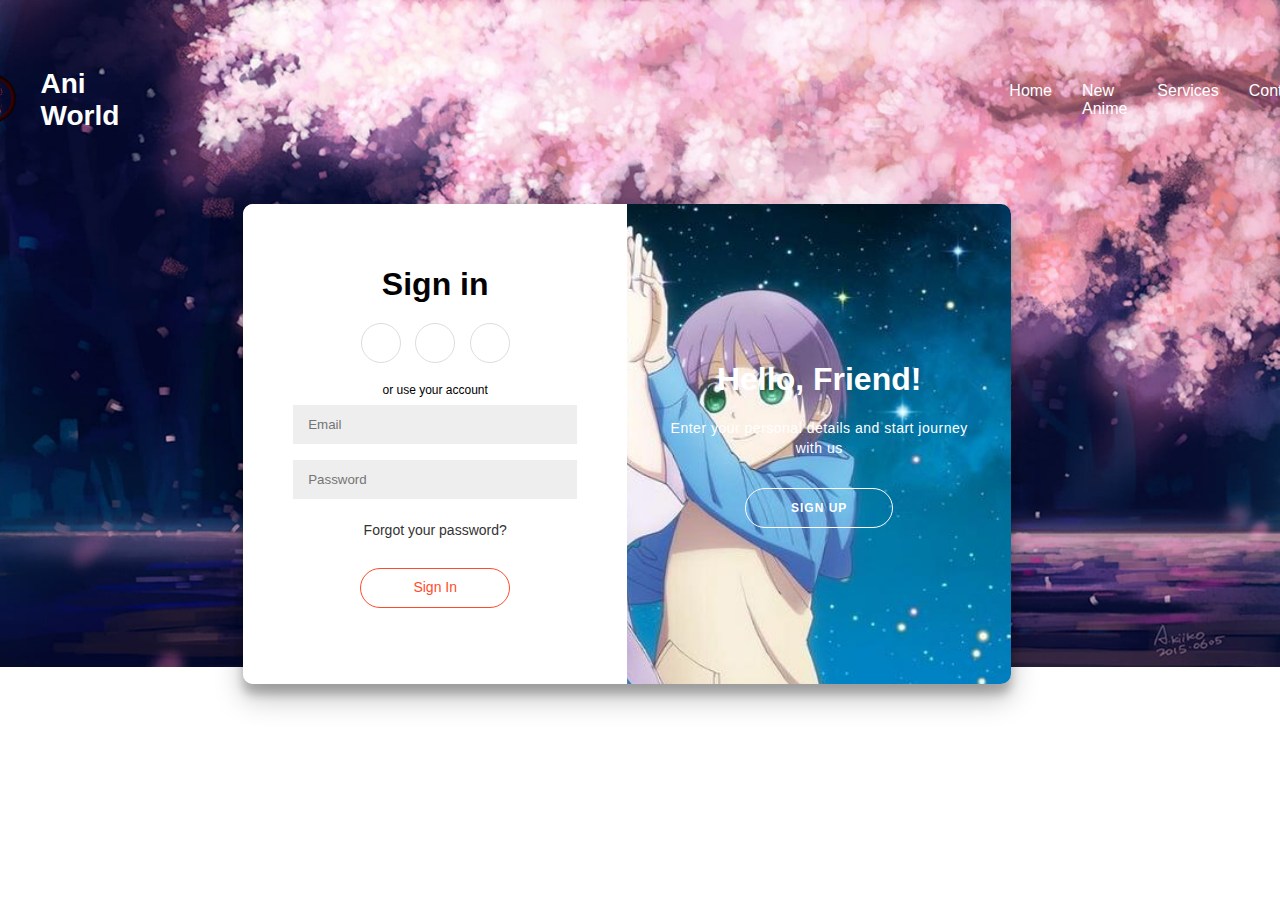
<file: contact.html>
<!DOCTYPE html>
<html lang="en">
<head>
    <meta charset="UTF-8">
    <meta name="viewport" content="width=device-width, initial-scale=1.0">
    <title>Document</title>
    <link rel="stylesheet" href="./css/contact.css">
    <link rel="stylesheet" href="./css/stayle.css">
</head>
<body>
    <header>
        <div class="navbar1">
            <div class="logo">
                <a href="./index.html"><img src="./img/g1.png" alt="" width="100"></a>
           <a href="./index.html"> <h1>Ani world</h1></a>
            </div>
            <ul>
                <li><a href="./index.html">home</a></li>
                <li><a href="./news.html">New Anime</a></li>
                <li><a href="./service.html">services</a></li>
                <li><a href="./contact.html">contact</a></li>
            </ul>
        </div>
       </header>
  
    <!-- <h2>Weekly Coding Challenge #1: Sign in/up Form</h2> -->
<div class="container" id="container">

    
	<div class="form-container sign-up-container">
		<form action="#">
			<h1>Create Account</h1>
			<div class="social-container">
				<a href="#" class="social"><i class="fab fa-facebook-f"></i></a>
				<a href="#" class="social"><i class="fab fa-google-plus-g"></i></a>
				<a href="#" class="social"><i class="fab fa-linkedin-in"></i></a>
			</div>
			<span>or use your email for registration</span>
			<input type="text" placeholder="Name" />
			<input type="email" placeholder="Email" />
			<input type="password" placeholder="Password" />
			<button>Sign Up</button>
		</form>
	</div>
	<div class="form-container sign-in-container">
		<form action="#">
			<h1>Sign in</h1>
			<div class="social-container">
				<a href="#" class="social"><i class="fab fa-facebook-f"></i></a>
				<a href="#" class="social"><i class="fab fa-google-plus-g"></i></a>
				<a href="#" class="social"><i class="fab fa-linkedin-in"></i></a>
			</div>
			<span>or use your account</span>
			<input type="email" placeholder="Email" />
			<input type="password" placeholder="Password" />
			<a href="./contact.html">Forgot your password?</a>
			<a class="her" href="./index.html">Sign In</a>
		</form>
	</div>
	<div class="overlay-container">
		<div class="overlay">
			<div class="overlay-panel overlay-left">
				<h1>Welcome Back!</h1>
				<p>To keep connected with us please login with your personal info</p>
				<button class="ghost" id="signIn">Sign In</button>
			</div>
			<div class="overlay-panel overlay-right">
				<h1>Hello, Friend!</h1>
				<p>Enter your personal details and start journey with us</p>
				<button class="ghost" id="signUp">Sign Up</button>
			</div>
		</div>
	</div>
</div>




    <script>
        const signUpButton = document.getElementById('signUp');
const signInButton = document.getElementById('signIn');
const container = document.getElementById('container');

signUpButton.addEventListener('click', () => {
	container.classList.add("right-panel-active");
});

signInButton.addEventListener('click', () => {
	container.classList.remove("right-panel-active");
});
    </script>
</body>
</html>
</file>
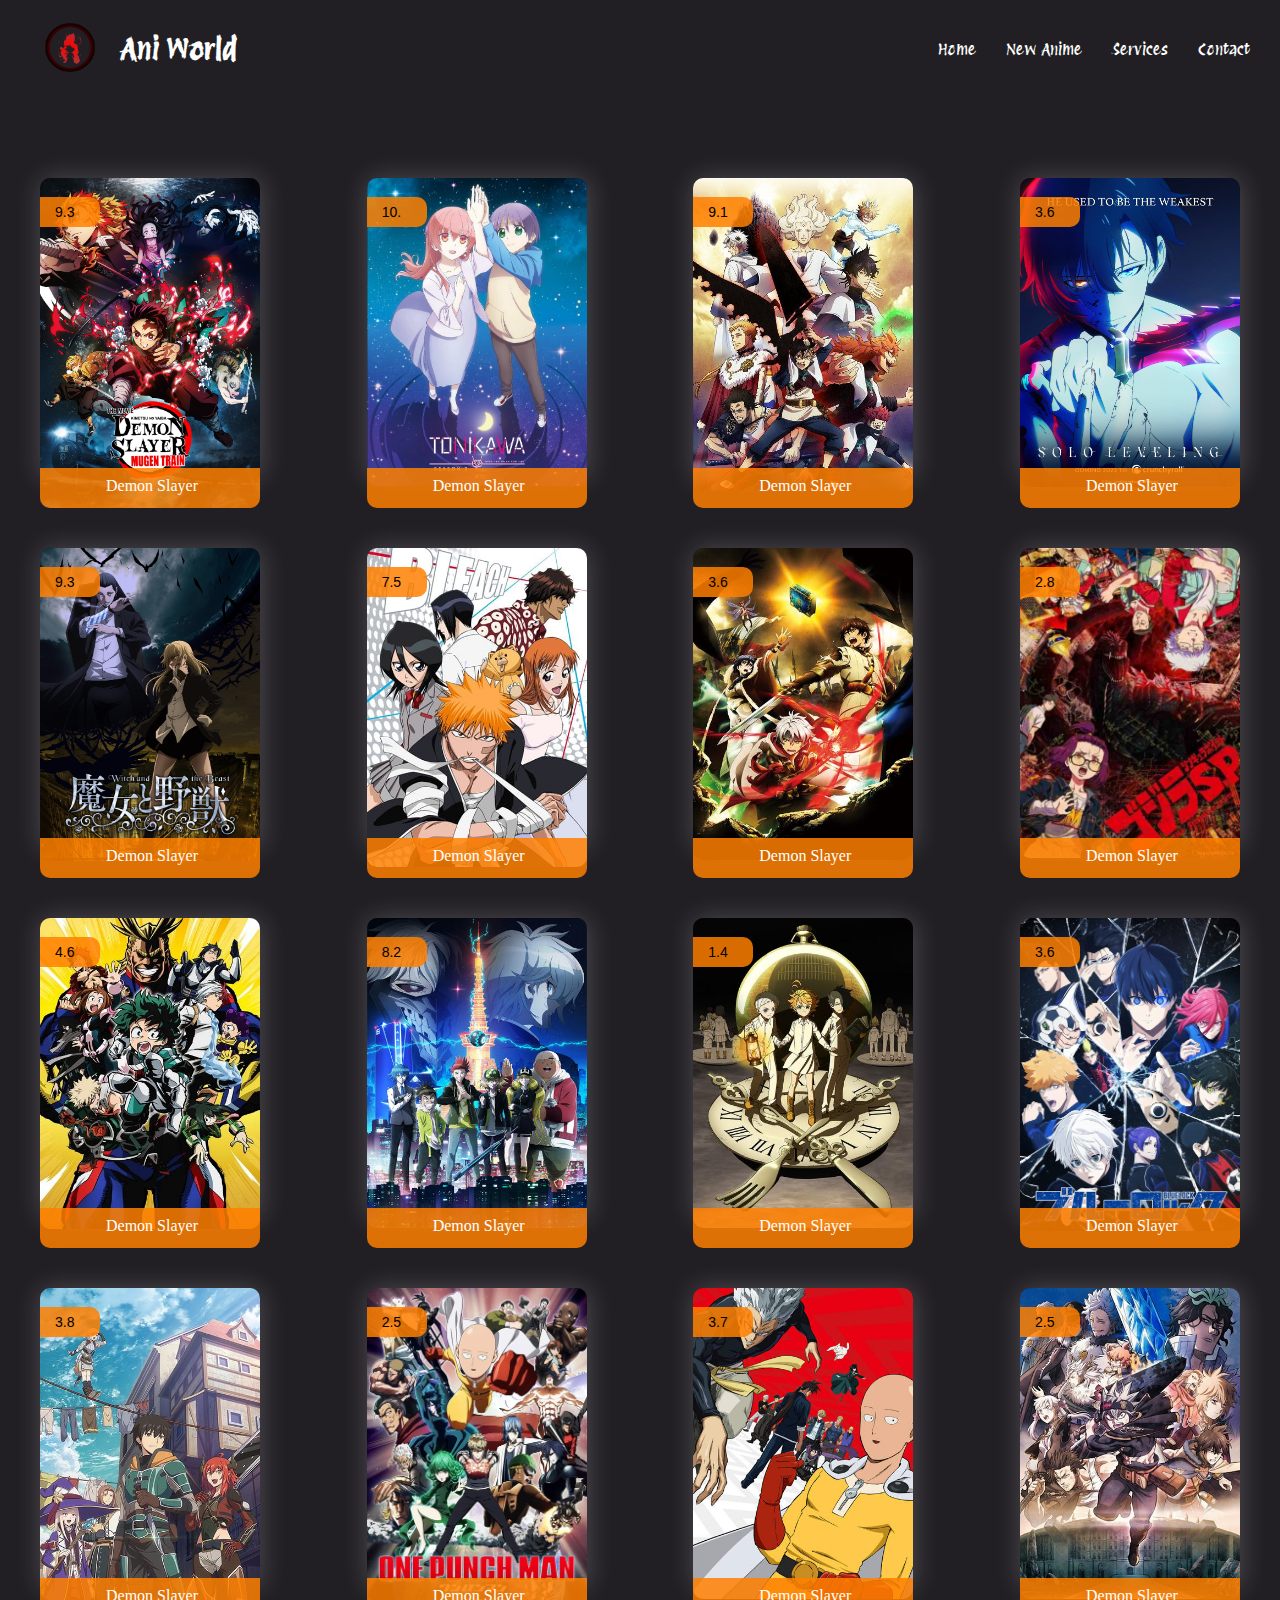
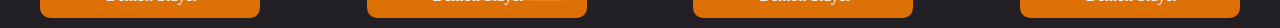
<file: news.html>
<!DOCTYPE html>
<html lang="en">
<head>
    <meta charset="UTF-8">
    <meta name="viewport" content="width=device-width, initial-scale=1.0">
    <title>Document</title>
    <link rel="stylesheet" href="https://cdnjs.cloudflare.com/ajax/libs/font-awesome/6.5.1/css/all.min.css" integrity="sha512-DTOQO9RWCH3ppGqcWaEA1BIZOC6xxalwEsw9c2QQeAIftl+Vegovlnee1c9QX4TctnWMn13TZye+giMm8e2LwA==" crossorigin="anonymous" referrerpolicy="no-referrer" />
    <link rel="preconnect" href="https://fonts.googleapis.com">
    <link rel="preconnect" href="https://fonts.gstatic.com" crossorigin>
    <link href="https://fonts.googleapis.com/css2?family=Protest+Revolution&display=swap" rel="stylesheet">
    <link rel="stylesheet" href="./css/-new.css">
    <link rel="stylesheet" href="./css/stayle.css">
</head>
<body>
    <header>
        <div class="navbar">
            <div class="logo">
                <a href="./index.html"><img src="./img/g1.png" alt="" width="100"></a>
           <a href="./index.html"> <h1>Ani world</h1></a>
            </div>
            <ul>
                <li><a href="./index.html">home</a></li>
                <li><a href="./news.html">New Anime</a></li>
                <li><a href="./service.html">services</a></li>
                <li><a href="./contact.html">contact</a></li>
            </ul>
        </div>
       </header>

       <main>
        <div class="container">
            <div class="cards">
            <div class="card">
                <img src="./img/p2.jpg" alt="" width="220">
                <div class="content"> <i class="fa-solid fa-star" style="color: #ffffff;"></i> 9.3</div>
                <div class="title">
                    <a href="./watching.html">Demon Slayer</a>
                </div>
            </div>


            <div class="card">
                <img src="./o1.jpg" alt="" width="220">
                <div class="content"> <i class="fa-solid fa-star" style="color: #ffffff;"></i> 10.</div>
                <div class="title">
                    <a href="./watching.html">Demon Slayer</a>
                </div>
            </div>


            <div class="card">
                <img src="./o2.jpg" alt="" width="220">
                <div class="content"> <i class="fa-solid fa-star" style="color: #ffffff;"></i> 9.1</div>
                <div class="title">
                    <a href="./watching.html">Demon Slayer</a>
                </div>
            </div>


            <div class="card">
                <img src="./img/solo_lvling.jpg" alt="" width="220">
                <div class="content"> <i class="fa-solid fa-star" style="color: #ffffff;"></i> 3.6</div>
                <div class="title">
                    <a href="./watching.html">Demon Slayer</a>
                </div>
            </div>


            <div class="card">
                <img src="./img/12.jpeg" alt="" width="220">
                <div class="content"> <i class="fa-solid fa-star" style="color: #ffffff;"></i> 9.3</div>
                <div class="title">
                    <a href="https://t.me/Animeuzbfbot">Demon Slayer</a>
                </div>
            </div>


            <div class="card">
                <img src="./img/13.jpg" alt="" width="220">
                <div class="content"> <i class="fa-solid fa-star" style="color: #ffffff;"></i> 7.5</div>
                <div class="title">
                    <a href="https://t.me/Animeuzbfbot">Demon Slayer</a>
                </div>
            </div>


            <div class="card">
                <img src="./img/14.jpg" alt="" width="220">
                <div class="content"> <i class="fa-solid fa-star" style="color: #ffffff;"></i> 3.6</div>
                <div class="title">
                    <a href="https://t.me/Animeuzbfbot">Demon Slayer</a>
                </div>
            </div>


            <div class="card">
                <img src="./img/15.jpg" alt="" width="220">
                <div class="content"> <i class="fa-solid fa-star" style="color: #ffffff;"></i> 2.8</div>
                <div class="title">
                    <a href="https://t.me/Animeuzbfbot">Demon Slayer</a>
                </div>
            </div>


            <div class="card">
                <img src="./img/16.jpg" alt="" width="220">
                <div class="content"> <i class="fa-solid fa-star" style="color: #ffffff;"></i> 4.6</div>
                <div class="title">
                    <a href="https://t.me/Animeuzbfbot">Demon Slayer</a>
                </div>
            </div>


            <div class="card">
                <img src="./img/17.jpg" alt="" width="220">
                <div class="content"> <i class="fa-solid fa-star" style="color: #ffffff;"></i> 8.2</div>
                <div class="title">
                    <a href="https://t.me/Animeuzbfbot">Demon Slayer</a>
                </div>
            </div>


            <div class="card">
                <img src="./img/18.jpg" alt="" width="220">
                <div class="content"> <i class="fa-solid fa-star" style="color: #ffffff;"></i> 1.4</div>
                <div class="title">
                    <a href="https://t.me/Animeuzbfbot">Demon Slayer</a>
                </div>
            </div>


            <div class="card">
                <img src="./img/19.webp" alt="" width="220">
                <div class="content"> <i class="fa-solid fa-star" style="color: #ffffff;"></i> 3.6</div>
                <div class="title">
                    <a href="https://t.me/Animeuzbfbot">Demon Slayer</a>
                </div>
            </div>


            <div class="card">
                <img src="./img/20.jpg" alt="" width="220">
                <div class="content"> <i class="fa-solid fa-star" style="color: #ffffff;"></i> 3.8</div>
                <div class="title">
                    <a href="https://t.me/Animeuzbfbot">Demon Slayer</a>
                </div>
            </div>


            <div class="card">
                <img src="./img/21.webp" alt="" width="220">
                <div class="content"> <i class="fa-solid fa-star" style="color: #ffffff;"></i> 2.5</div>
                <div class="title">
                    <a href="https://t.me/Animeuzbfbot">Demon Slayer</a>
                </div>
            </div>


            <div class="card">
                <img src="./img/22.jpg" alt="" width="220">
                <div class="content"> <i class="fa-solid fa-star" style="color: #ffffff;"></i> 3.7</div>
                <div class="title">
                    <a href="https://t.me/Animeuzbfbot">Demon Slayer</a>
                </div>
            </div>

            
            <div class="card">
                <img src="./img/23.jpg" alt="" width="220">
                <div class="content"> <i class="fa-solid fa-star" style="color: #ffffff;"></i> 2.5</div>
                <div class="title">
                    <a href="https://t.me/Animeuzbfbot">Demon Slayer</a>
                </div>
            </div>

            
            </div>
        </div>
       </main>

</body>
</html>
</file>
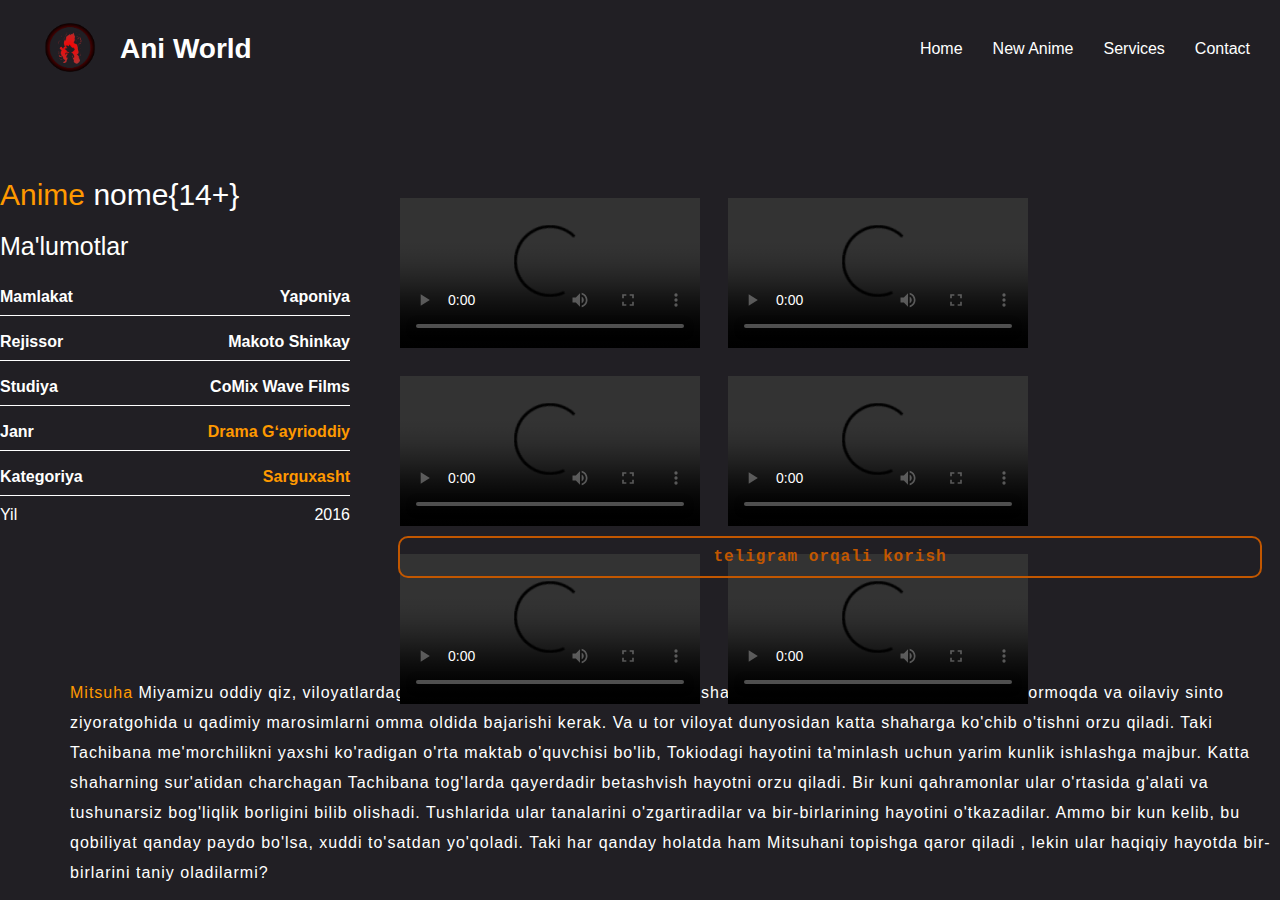
<file: watching.html>
<!DOCTYPE html>
<html lang="en">
<head>
    <meta charset="UTF-8">
    <meta name="viewport" content="width=device-width, initial-scale=1.0">
    <title>Document</title>
    <link rel="stylesheet" href="./css/-watching.css">
    <link rel="stylesheet" href="./css/stayle.css">
</head>
<body>
    <header>
        <div class="navbar">
            <div class="logo">
                <a href="./index.html"><img src="./img/g1.png" alt="" width="100"></a>
           <a href="./index.html"> <h1>Ani world</h1></a>
            </div>
            <ul>
                <li><a href="./index.html">home</a></li>
                <li><a href="./news.html">New Anime</a></li>
                <li><a href="./service.html">services</a></li>
                <li><a href="./contact.html">contact</a></li>
            </ul>
        </div>
       </header>

       <section>

        <div class="section-mein">
             <div class="section-text">
                <h1><span>Anime </span> nome{14+}</h1>
                <h4>Ma'lumotlar</h4>
                <div class="li">
                    <p>Mamlakat</p>
                    <p>Yaponiya</p>
                </div>
                <div class="li">
                    <p>Rejissor</p>
                    <p>Makoto Shinkay
                    </p>
                </div>
                <div class="li">
                    <p>Studiya</p>
                    <p>CoMix Wave Films</p>
                </div>
                <div class="li">
                    <p>Janr</p>
                    <p><span>Drama
                        Gʻayrioddiy</span></p>
                </div>
                <div class="li">
                    <p>Kategoriya
                    </p>
                    <p><span> Sarguxasht</span></p>
                </div>
                <div class="l">
                    <p>Yil</p>
                    <p>2016
                    </p>
                </div>
             </div>
             <div class="section-vedio-cards">
                
                <div class="ntn">
                    <video src="https://youtu.be/6IsMFsithBg" controls></video>
                <video src="https://youtu.be/6IsMFsithBg" controls></video>
                <video src="https://youtu.be/6IsMFsithBg" controls></video>
                <video src="https://youtu.be/6IsMFsithBg" controls></video>
                <video src="https://youtu.be/6IsMFsithBg" controls></video>
                <video src="https://youtu.be/6IsMFsithBg" controls></video>
               
                

                </div>



                <a class="button" href="https://t.me/Animeuzbfbot">teligram orqali korish</a>
             </div>
              
        </div>
        <div class="malumot">
            <p><span>Mitsuha</span> Miyamizu oddiy qiz, viloyatlardagi hayotdan charchagan. Uning otasi, shahar meri, saylov kampaniyasini olib bormoqda va oilaviy sinto ziyoratgohida u qadimiy marosimlarni omma oldida bajarishi kerak. Va u tor viloyat dunyosidan katta shaharga ko'chib o'tishni orzu qiladi. Taki Tachibana me'morchilikni yaxshi ko'radigan o'rta maktab o'quvchisi bo'lib, Tokiodagi hayotini ta'minlash uchun yarim kunlik ishlashga majbur. Katta shaharning sur'atidan charchagan Tachibana tog'larda qayerdadir betashvish hayotni orzu qiladi. Bir kuni qahramonlar ular o'rtasida g'alati va tushunarsiz bog'liqlik borligini bilib olishadi. Tushlarida ular tanalarini o'zgartiradilar va bir-birlarining hayotini o'tkazadilar. Ammo bir kun kelib, bu qobiliyat qanday paydo bo'lsa, xuddi to'satdan yo'qoladi. Taki har qanday holatda ham Mitsuhani topishga qaror qiladi , lekin ular haqiqiy hayotda bir-birlarini taniy oladilarmi?</p>
        </div>
       </section>
       
</body>
</html>
</file>
<file: css/contact.css>
@import url('https://fonts.googleapis.com/css?family=Montserrat:400,800');

* {
	box-sizing: border-box;
}

body {
	background-image: url(/wallpaperflare.com_wallpaper\ \(4\).jpg);
    background-repeat: no-repeat;
	display: flex;
	justify-content: center;
	align-items: center;
	flex-direction: column;
	font-family: 'Montserrat', sans-serif;
	height: 90vh;
    width: 98%;
    background-size:100%;
}

h1 {
	font-weight: bold;
	margin: 0;
}

h2 {
	text-align: center;
}

p {
	font-size: 14px;
	font-weight: 100;
	line-height: 20px;
	letter-spacing: 0.5px;
	margin: 20px 0 30px;
}

span {
	font-size: 12px;
}

a {
	color: #333;
	font-size: 14px;
	text-decoration: none;
	margin: 15px 0;
}

.her{
    width: 150px;
    padding: 10px;
    height: 40px;
    border: 1px solid #FF4B2B;
	/* background-color: #FF4B2B; */
    border-radius: 30px;
    color:#FF4B2B;
}
.her:hover{
    background-color: #FF4B2B;
    color: white;
    transition: 0.2s;
}

button {
	border-radius: 20px;
	border: 1px solid #FF4B2B;
	background-color: #FF4B2B;
	color: #FFFFFF;
	font-size: 12px;
	font-weight: bold;
	padding: 12px 45px;
	letter-spacing: 1px;
	text-transform: uppercase;
	transition: transform 80ms ease-in;
}

button:active {
	transform: scale(0.95);
}

button:focus {
	outline: none;
}

button.ghost {
	background-color: transparent;
	border-color: #FFFFFF;
}

form {
	background-color: #FFFFFF;
	display: flex;
	align-items: center;
	justify-content: center;
	flex-direction: column;
	padding: 0 50px;
	height: 100%;
	text-align: center;
}

input {
	background-color: #eee;
	border: none;
	padding: 12px 15px;
	margin: 8px 0;
	width: 100%;
}

.container {
	background-color: #fff;
	border-radius: 10px;
  	box-shadow: 0 14px 28px rgba(0,0,0,0.25), 
			0 10px 10px rgba(0,0,0,0.22);
	position: relative;
	overflow: hidden;
	width: 768px;
	max-width: 100%;
	min-height: 480px;
    margin-top: 50px;
}

.form-container {
	position: absolute;
	top: 0;
	height: 100%;
	transition: all 0.6s ease-in-out;
}

.sign-in-container {
	left: 0;
	width: 50%;
	z-index: 2;
}

.container.right-panel-active .sign-in-container {
	transform: translateX(100%);
}

.sign-up-container {
	left: 0;
	width: 50%;
	opacity: 0;
	z-index: 1;
}

.container.right-panel-active .sign-up-container {
	transform: translateX(100%);
	opacity: 1;
	z-index: 5;
	animation: show 0.6s;
}

@keyframes show {
	0%, 49.99% {
		opacity: 0;
		z-index: 1;
	}
	
	50%, 100% {
		opacity: 1;
		z-index: 5;
	}
}

.overlay-container {
	position: absolute;
	top: 0;
	left: 50%;
	width: 50%;
	height: 100%;
	overflow: hidden;
	transition: transform 0.6s ease-in-out;
	z-index: 100;
}

.container.right-panel-active .overlay-container{
	transform: translateX(-100%);
}

.overlay {
	background-image: url(/o1.jpg);
	background-repeat: no-repeat;
	background-position: 0 0;
    background-size: 100%;
	color: #FFFFFF;
	position: relative;
	left: -100%;
	height: 100%;
	width: 200%;
  	transform: translateX(0);
	transition: transform 0.6s ease-in-out;
}

.container.right-panel-active .overlay {
  	transform: translateX(50%);
}

.overlay-panel {
	position: absolute;
	display: flex;
	align-items: center;
	justify-content: center;
	flex-direction: column;
	padding: 0 40px;
	text-align: center;
	top: 0;
	height: 100%;
	width: 50%;
	transform: translateX(0);
	transition: transform 0.6s ease-in-out;
}

.overlay-left {
	transform: translateX(-20%);
}

.container.right-panel-active .overlay-left {
	transform: translateX(0);
}

.overlay-right {
	right: 0;
	transform: translateX(0);
}

.container.right-panel-active .overlay-right {
	transform: translateX(20%);
}

.social-container {
	margin: 20px 0;
}

.social-container a {
	border: 1px solid #DDDDDD;
	border-radius: 50%;
	display: inline-flex;
	justify-content: center;
	align-items: center;
	margin: 0 5px;
	height: 40px;
	width: 40px;
}

footer {
    background-color: #222;
    color: #fff;
    font-size: 14px;
    bottom: 0;
    position: fixed;
    left: 0;
    right: 0;
    text-align: center;
    z-index: 999;
}

footer p {
    margin: 10px 0;
}

footer i {
    color: red;
}

footer a {
    color: #3c97bf;
    text-decoration: none;
}
</file>
<file: css/stayle.css>
* {
  box-sizing: border-box;
  font-family: "Protest Revolution", sans-serif;
}

body {
  margin: 0;
  padding: 0;
}

.navbar {
  padding: 10px 20px;
  color: wheat;
  text-transform: capitalize;
  display: flex;
  align-items: center;
  justify-content: space-between;
  color: rgb(255, 60, 0);
  position: relative;
}
.navbar .logo {
  display: flex;
  align-items: center;
  cursor: pointer;
}
.navbar .logo a {
  text-decoration: none;
  color: rgb(255, 255, 255);
  font-family: "Protest Revolution", sans-serif;
  font-size: 14px;
}
.navbar ul {
  display: flex;
  gap: 10px;
}
.navbar li {
  cursor: pointer;
  list-style: none;
  padding: 10px;
}
.navbar li a {
  text-decoration: none;
  color: white;
  font-size: 16px;
  color: rgb(255, 255, 255);
}/*# sourceMappingURL=stayle.css.map */




.navbar1 {
  /* padding: 10px 20px; */
  color: wheat;
  text-transform: capitalize;
  display: flex;
  align-items: center;
  justify-content: space-between;
  color: rgb(255, 60, 0);
  position: relative;
  gap: 840px;
  margin-top: -80px;
  
}
.navbar1 .logo {
  display: flex;
  align-items: center;
  cursor: pointer;
}
.navbar1 .logo a {
  text-decoration: none;
  color: rgb(255, 255, 255);
  font-family: "Protest Revolution", sans-serif;
  font-size: 14px;
}
.navbar1 ul {
  display: flex;
  gap: 10px;
}
.navbar1 li {
  cursor: pointer;
  list-style: none;
  padding: 10px;
}
.navbar1 li a {
  text-decoration: none;
  color: white;
  font-size: 16px;
  color: rgb(255, 255, 255);
}/*# sourceMappingURL=stayle.css.map */
</file>
<file: css/-new.css>
* {
  box-sizing: border-box;
  font-family: "Protest Revolution", sans-serif;
}

body {
  margin: 0;
  padding: 0;
  background-color: #211f24;
  width: 100%;
  height: 100%;
}

.container {
  padding: 10px 20px;
  color: wheat;
  text-transform: capitalize;
  display: flex;
  align-items: center;
  justify-content: space-between;
  position: relative;
}
.container .logo {
  display: flex;
  align-items: center;
  cursor: pointer;
}
.container .logo a {
  text-decoration: none;
  color: rgb(255, 255, 255);
  font-family: "Protest Revolution", sans-serif;
  font-size: 14px;
}
.container ul {
  display: flex;
  gap: 10px;
}
.container li {
  cursor: pointer;
  list-style: none;
  padding: 10px;
}
.container li a {
  text-decoration: none;
  color: white;
  font-size: 16px;
  color: rgb(255, 255, 255);
}

.container {
  max-width: 1200px;
  margin: 0 auto;
  padding: 0%;
}

.cards {
  padding: 40px 0;
  display: flex;
  flex-wrap: wrap;
  justify-content: space-between;
  align-items: center;
  gap: 30px;
}

.card {
  width: 220px;
  height: 300px;
  border-radius: 10px;
  box-shadow: 1px 1px 27px 1px rgba(255, 255, 255, 0.2);
  position: relative;
  margin-top: 40px;
}
.card img {
  border-radius: 10px;
}
.card i {
  font-size: 15px;
}
.card .title {
  color: white;
  width: 220px;
  height: 40px;
  padding: 9px;
  background-color: rgba(255, 128, 0, 0.847);
  border-radius: 0 0 10px 10px;
  position: absolute;
  bottom: -30px;
}
.card .title a {
  text-decoration: none;
  position: absolute;
  left: 30%;
  color: white;
  font-family: "Kalnia", serif;
  font-weight: 100;
  font-size: 16px;
}

.content {
  background-color: rgba(255, 128, 0, 0.847);
  width: 60px;
  height: 30px;
  overflow: hidden;
  border-radius: 0 10px 10px 0;
  position: absolute;
  top: 19px;
  text-align: center;
  padding: 5px;
  color: rgb(0, 0, 0);
  font-size: 14px;
  font-family: Impact, Haettenschweiler, "Arial Narrow Bold", sans-serif;
  cursor: pointer;
  display: flex;
  align-items: center;
  gap: 10px;
  border: none;
}/*# sourceMappingURL=-new.css.map */
</file>
<file: css/-watching.css>
*{
    margin: 0;
    padding: 0;
    box-sizing: border-box;
}

body{
    background-color: #211f24;
    width: 100%;
    height: 100vh;
}


.section-mein{
display: flex;
justify-content: center;
gap: 20px;
padding-top: 80px;

}


.section-text{
    width: 400px;
    background-color: transparent;
    color: white;
    font-family: sans-serif;
}

.section-text h1{
    text-align: left;
    font-size: 30px;
    padding-bottom: 20px;
    font-weight: 100;
}

.section-text h4{
    text-align: left;
    font-size: 25px;
    padding-bottom: 10px;
    font-weight: 100;
}

.li{
    display: flex;
    width:350px;
    justify-content: space-between;
    border-bottom: 1px solid white;
    align-items: center;
    font-size: 15   px;
    font-weight: 600;
    margin-top: 17px;
    padding-bottom: 9px;
}

span{
    color: rgb(255, 153, 0);
}
.l{
    width:350px;
    display: flex;
    justify-content: space-between;
    margin-top: 10px;
}
.section-vedio-cards{
    width: 1000px;
    height: 400px;
    /* border:  2px solid rgb(255, 0, 0); */
    position: relative;

}
.ntn{
    width: 100%;
    display: flex;
    flex-wrap:wrap;
    gap: 28px;
    padding: 20px;
}
.malumot{
    color: white;
    line-height: 30px;
    margin-left: 70px;
    margin-top: 100px;
}

.malumot p{
    text-align: left;
    width: 100%;
    font-style:normal;
    letter-spacing: 1px;
}
.button{
    border-radius: 10px;
    background: transparent;
    padding: 10px;
    color: rgb(194, 87, 0);
    position: absolute;
    left: 2%;
    bottom: 0;
    text-decoration: none;
    width: 96%;
    text-align: center;
    border: 2px solid rgb(194, 87, 0);
    font-family: 'Courier New', Courier, monospace;
    font-size: 16px;
    font-weight: 600;
    letter-spacing: 1px;
}

.button:hover{
    background: rgb(194, 87, 0);
    color: white;
}
</file>
